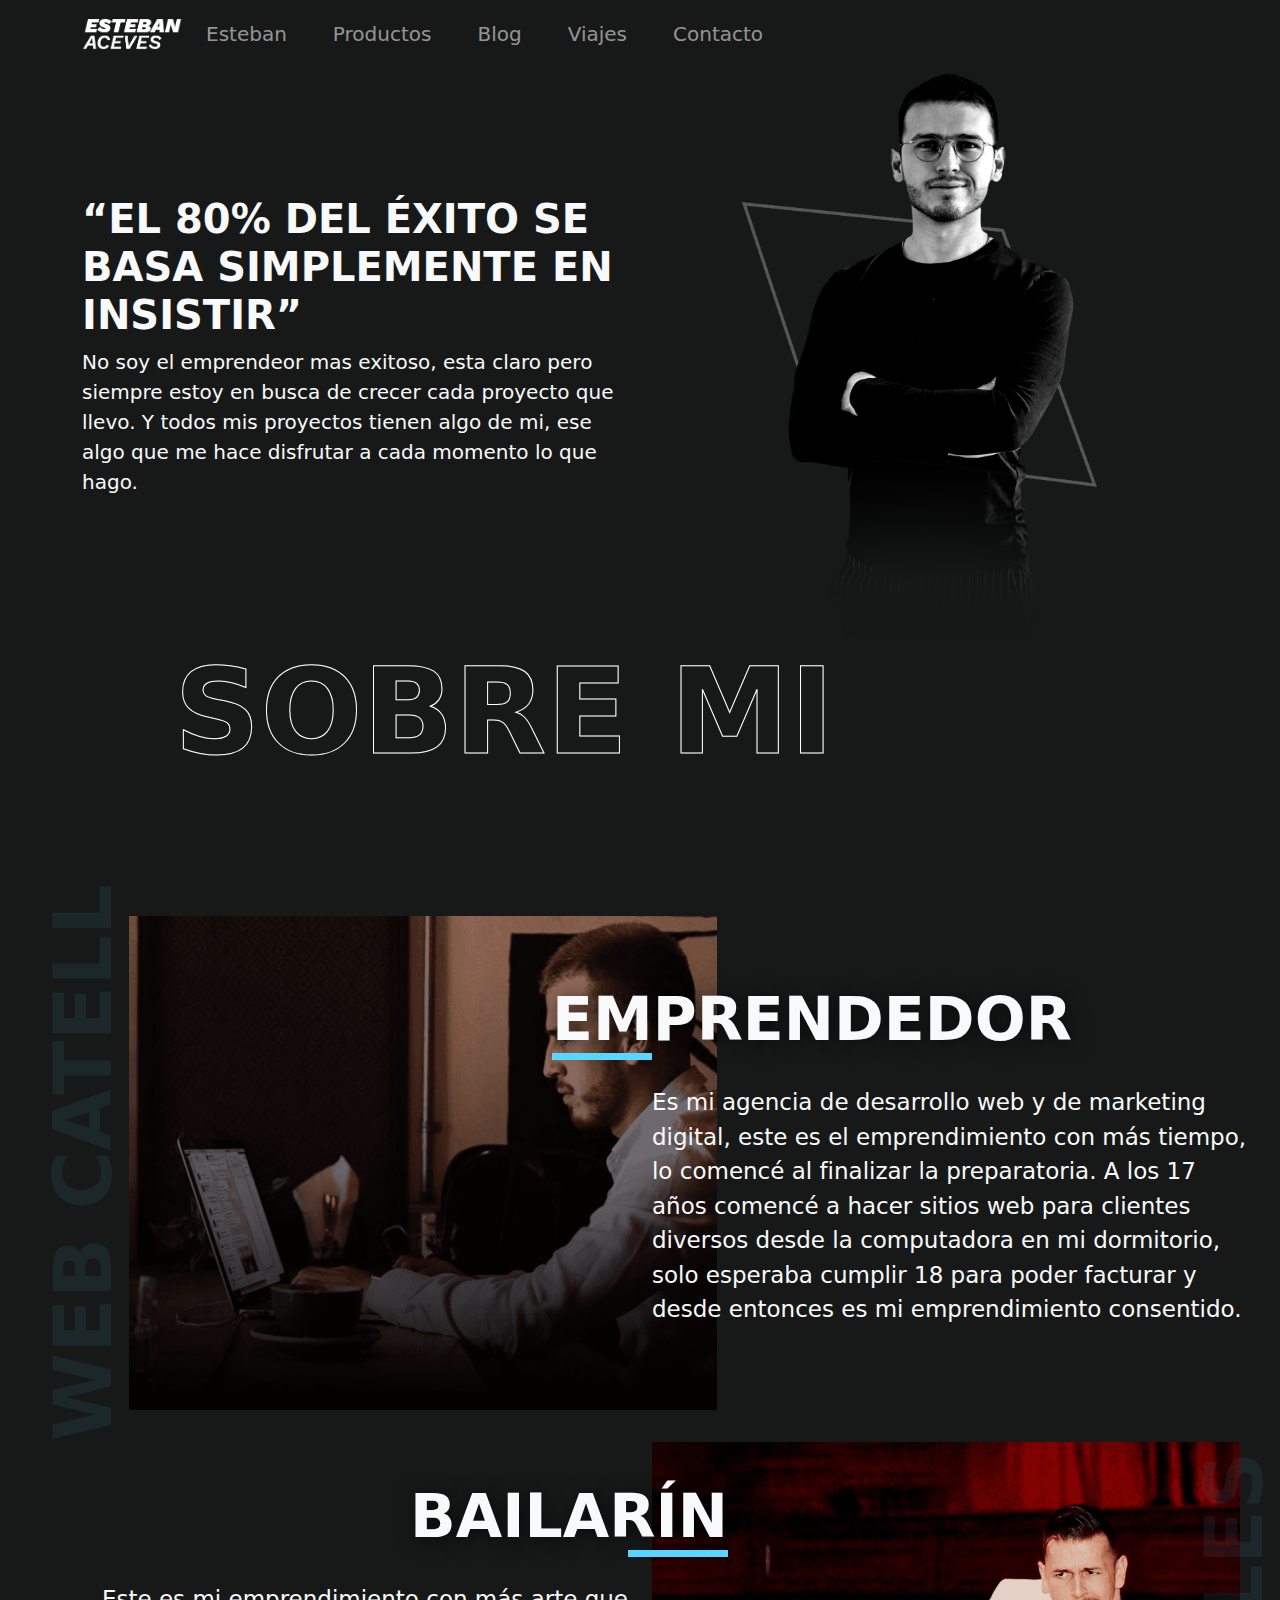
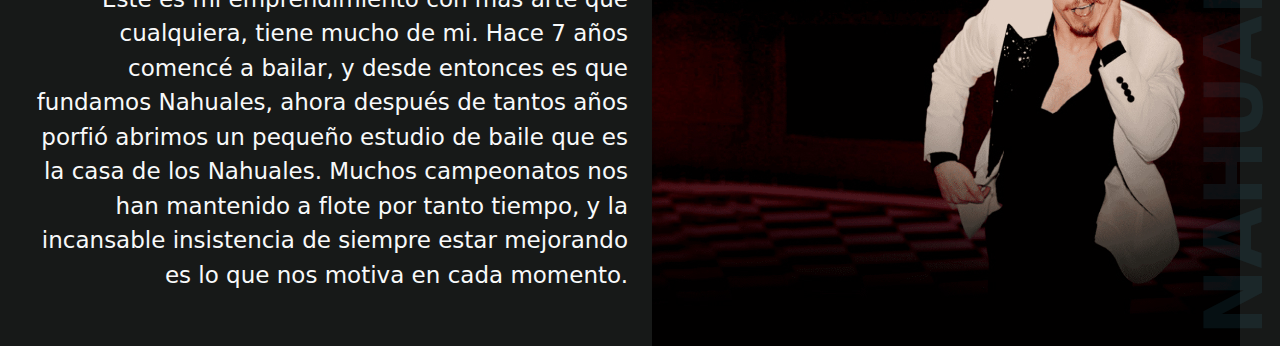
<file: esteban.html>
<!DOCTYPE html>
<html lang="es">
<head>
    <meta charset="UTF-8">
    <meta http-equiv="X-UA-Compatible" content="IE=edge">
    <meta name="viewport" content="width=device-width, initial-scale=1.0">
    <link rel="stylesheet" href="assets/css/normalize.css" />
    <link rel="stylesheet" href="https://pro.fontawesome.com/releases/v5.10.0/css/all.css" integrity="sha384-AYmEC3Yw5cVb3ZcuHtOA93w35dYTsvhLPVnYs9eStHfGJvOvKxVfELGroGkvsg+p" crossorigin="anonymous"/>
    <link href="https://cdn.jsdelivr.net/npm/bootstrap@5.1.0/dist/css/bootstrap.min.css" rel="stylesheet"/>
    <link rel="stylesheet" href="assets/css/style.css">
    <title>Esteban</title>
</head>
<body>
  <header class="container-fluid header">
    <nav class="navbar navbar-expand-lg navbar-dark">
      <div class="container fs-5">
        <a class="navbar-brand logo" href="index.html">
          <img src="assets/img/logo.png" alt="Esteban Aceves - Home">
        </a>
        <button class="navbar-toggler" type="button" data-bs-toggle="collapse" data-bs-target="#navbarNav" aria-controls="navbarNav" aria-expanded="false" aria-label="Toggle navigation">
          <span class="navbar-toggler-icon"></span>
        </button>
        <div class="collapse navbar-collapse" id="navbarNav">
          <ul class="navbar-nav">
            <li class="nav-item">
              <a class="nav-link" aria-current="page" href="esteban.html">Esteban</a>
            </li>
            <li class="nav-item">
              <a class="nav-link" href="#">Productos</a>
            </li>
            <li class="nav-item">
              <a class="nav-link" href="#">Blog</a>
            </li>
            <li class="nav-item">
              <a class="nav-link" href="#">Viajes</a>
            </li>
            <li class="nav-item">
              <a class="nav-link" href="#">Contacto</a>
            </li>
          </ul>
        </div>
      </div>
    </nav>
  </header>

  <section>
    <div class="container">
      <div class="row align-items-center text-light">
        <div class="col-lg-6">
          <h2 class="fs-1 fw-bolder">“EL 80% DEL ÉXITO SE BASA SIMPLEMENTE EN INSISTIR” </h2>
          <p class="fs-5">No soy el emprendeor mas exitoso, esta claro pero siempre estoy en busca de crecer cada proyecto que llevo. Y todos mis proyectos tienen algo de mi, ese algo que me hace disfrutar a cada momento lo que hago.</p>
        </div>
        <div class="img-esteban col-lg">
          <img src="assets/img/esteban-section.png" alt="Esteban Aceves">
        </div>
      </div>
    </div>
  </section>

  <section class="emprendedor-container container-fluid">
    <div class="container-fluid text-light">
      <h2 class="fw-bolder text-uppercase emprendeor-title">Sobre mi</h2>
      <div class="row align-items-center text-center text-lg-start">
        <div class="col-lg-1">
          <a href="https://www.webcastell.com.mx/" target="_blank" class="text-uppercase nav-link empresa-link">Web Catell</a>
        </div>
          <div class="col-lg-5 text-lg-end img-viajes">
            <img src="assets/img/emprendedor.jpg" alt="Esteban Emprendedor - Web Castell">
          </div>
          <div class="col-lg-6 text-emprendedor">
            <h3 class="text-uppercase title-emprendedor">Emprendedor</h3>
            <p>Es mi agencia de desarrollo web y de marketing digital, este es el emprendimiento con más tiempo, lo comencé al finalizar la preparatoria. A los 17 años comencé a hacer sitios web para clientes diversos desde la computadora en mi dormitorio, solo esperaba cumplir 18 para poder facturar y desde entonces es mi emprendimiento consentido.</p>
        </div>
      </div>  
    </div>
  </section>

  <section class="container-bailarin container-fluid">
    <div class="container-fluid text-light">
      <div class="row align-items-center text-center">
        <div class="col-lg-1 order-lg-3">
          <a href="https://www.nahuales.com.mx/" target="_blank" class="text-uppercase nav-link empresa-link-2">Nahuales</a>
        </div>
        <div class="col-lg-5 img-bailarin order-lg-2">
          <img src="assets/img/bailarin.jpg" alt="Esteban Bailarin - Nahuales">
        </div>
        <div class="col-lg-6 order-lg-1 text-lg-end texts-bailarin">
          <h3 class="text-uppercase title-bailarin">Bailarín</span></h3>
          <p>Este es mi emprendimiento con más arte que cualquiera, tiene mucho de mi. Hace 7 años comencé a bailar, y desde entonces es que fundamos Nahuales, ahora después de tantos años porfió abrimos un pequeño estudio de baile que es la casa de los Nahuales. Muchos campeonatos nos han mantenido a flote por tanto tiempo, y la incansable insistencia de siempre estar mejorando es lo que nos motiva en cada momento.</p>
        </div>
      </div>
    </div>
  </section>
</body>
</html>
</file>
<file: assets/css/style.css>
@import url("https://fonts.googleapis.com/css?family=Poppins:700");
body {
  background-color: #171918;
}

.img-esteban img {
  width: 100%;
}

.emprendeor-title {
  -webkit-text-stroke: 2px;
  -webkit-text-stroke-color: #fff;
  -webkit-text-stroke-width: 1px;
  color: transparent;
  font-size: 120px;
  margin-left: 150px;
  margin-bottom: 100px;
}

.empresa-link, .empresa-link-2 {
  font-weight: 900;
  -webkit-writing-mode: vertical-rl;
      -ms-writing-mode: tb-rl;
          writing-mode: vertical-rl;
  -webkit-transform: rotate(180deg);
          transform: rotate(180deg);
  font-size: 80px;
  color: rgba(87, 216, 255, 0.075);
}

.title-emprendedor, .title-bailarin {
  font-weight: 900;
  font-size: 60px;
  margin-bottom: 30px;
  text-shadow: 2px 2px 20px rgba(0, 0, 0, 0.657);
  position: relative;
}

.title-emprendedor {
  margin-left: -100px;
}

.title-emprendedor::after {
  position: absolute;
  content: "";
  bottom: -5px;
  left: 0;
  width: 100px;
  height: 7px;
  background-color: #57d7ff;
}

.title-bailarin {
  margin-right: -100px;
}

.title-bailarin::after {
  position: absolute;
  content: "";
  bottom: -5px;
  right: 0;
  width: 100px;
  height: 7px;
  background-color: #57d7ff;
}

@media screen and (min-width: 992px) and (max-width: 1400px) {
  .designer div h2,
  .dancer div h2,
  .entrepreneur div h2,
  .traveler div h2 {
    left: 350px !important;
  }
}

@media screen and (min-width: 1200px) and (max-width: 1400px) {
  .container-blog p {
    margin-right: -30px !important;
  }
  .btn-blog {
    -webkit-transform: translate(-78%, 0) !important;
            transform: translate(-78%, 0) !important;
  }
}

@media screen and (min-width: 992px) and (max-width: 1200px) {
  .container-blog p {
    margin-right: 0 !important;
  }
  .btn-blog {
    -webkit-transform: translate(-100%, 0) !important;
            transform: translate(-100%, 0) !important;
  }
}

@media screen and (min-width: 768px) and (max-width: 1200px) {
  .esteban-img img {
    max-width: 450px;
  }
}

@media screen and (min-width: 768px) and (max-width: 992px) {
  .designer div h2,
  .dancer div h2,
  .entrepreneur div h2,
  .traveler div h2 {
    left: 130px !important;
  }
  .designer div:nth-child(2) {
    background-size: 410px !important;
  }
  .about {
    height: 500px;
  }
  .about .designer div {
    height: 445px;
    left: -20px;
  }
  .about .designer div h2 {
    line-height: 310px;
  }
  .about .dancer div h2 {
    line-height: 440px;
  }
  .about .entrepreneur div h2 {
    line-height: 565px;
  }
  .about .traveler div h2 {
    line-height: 690px;
  }
  .img-viajes img, .img-blog img {
    width: 50% !important;
  }
  .social-media a {
    font-size: 25px !important;
  }
  .contacto-container .logo {
    width: 150px !important;
    height: 70px !important;
  }
}

@media screen and (min-width: 320px) and (max-width: 992px) {
  .viajes-title, .blog-title {
    -webkit-writing-mode: horizontal-tb !important;
        -ms-writing-mode: lr-tb !important;
            writing-mode: horizontal-tb !important;
    -webkit-transform: rotate(0deg) !important;
            transform: rotate(0deg) !important;
  }
  .viaje-text::after, .blog-text::after, .blob-viajes, .heart-blog {
    display: none;
  }
  .viaje-text {
    margin-left: 0 !important;
  }
  .btn-viajes {
    -webkit-transform: translate(-50%, 0);
            transform: translate(-50%, 0);
  }
  .btn-blog {
    -webkit-transform: translate(-50%, 0) !important;
            transform: translate(-50%, 0) !important;
  }
  .blog-text, .viaje-text {
    margin-top: -90px !important;
  }
  .container-blog p {
    margin-right: 0 !important;
  }
  .blog-text {
    margin-right: 0 !important;
    margin-left: 0 !important;
    margin-bottom: 15px;
  }
  .tienda .tienda-text {
    width: 90% !important;
  }
}

@media screen and (min-width: 320px) and (max-width: 768px) {
  .estebanAceves .title-container .title {
    width: 80% !important;
  }
  .texts-esteban p {
    text-align: center;
  }
  .designer div h2,
  .dancer div h2,
  .entrepreneur div h2,
  .traveler div h2 {
    left: 220px !important;
  }
}

@media screen and (min-width: 320px) and (max-width: 640px) {
  .estebanAceves .title-container {
    margin-left: 20px !important;
  }
  .designer div h2,
  .dancer div h2,
  .entrepreneur div h2,
  .traveler div h2 {
    left: 85px !important;
    font-size: 35px !important;
  }
  .designer div:nth-child(2) {
    background-size: 350px !important;
  }
  .about-container .about .designer div {
    width: 100% !important;
  }
  .about-container .about .designer div h2 {
    line-height: 500px !important;
  }
  .about-container .about .dancer div h2 {
    line-height: 580px !important;
  }
  .about-container .entrepreneur div h2 {
    line-height: 660px !important;
  }
  .about-container .traveler div h2 {
    line-height: 740px !important;
  }
  .tienda h2, .viajes-title, .blog-title {
    font-size: 70px !important;
  }
  .viaje-text, .blog-text {
    font-size: 35px !important;
  }
  .img-viajes img, .img-blog img {
    width: 80% !important;
  }
  .viajes-container {
    padding-top: 0 !important;
  }
  .tienda h2 {
    margin-top: -40px !important;
  }
}

p {
  font-size: 23px;
  font-weight: 100;
}

.header {
  background-color: #171918;
}

.header .logo img {
  width: 100px;
}

.navbar-nav {
  width: 100%;
}

.container-nav {
  width: 50%;
  margin-left: auto;
  margin-right: auto;
}

.nav-item {
  margin-right: 30px;
}

.estebanAceves::before {
  content: "";
  width: 100%;
  height: 85vh;
  position: absolute;
  top: 0;
  right: 0;
  background: -webkit-gradient(linear, left top, left bottom, from(rgba(22, 24, 23, 0)), to(#161817));
  background: linear-gradient(rgba(22, 24, 23, 0), #161817);
}

.estebanAceves {
  position: relative;
  background: #171918 url(../img/fondo.png) no-repeat center;
}

.estebanAceves .esteban-img img {
  margin-top: 50px;
  width: 500px !important;
}

.estebanAceves .hi {
  font-size: 50px;
  font-weight: 900;
  -webkit-writing-mode: vertical-lr;
      -ms-writing-mode: tb-lr;
          writing-mode: vertical-lr;
  text-transform: uppercase;
  position: relative;
  margin-right: 10px;
}

.estebanAceves .hi::after {
  position: absolute;
  content: "";
  bottom: 35px;
  right: 20px;
  width: 80px;
  height: 7px;
  background-color: #57D7FF;
  -webkit-transform: rotate(90deg);
          transform: rotate(90deg);
}

.estebanAceves .title-container {
  margin-left: 105px;
}

.estebanAceves .title-container .title {
  font-size: 0;
  width: 60%;
}

.about-container {
  background-color: #171918;
}

.about-container .about {
  position: relative;
  height: 600px;
}

.about-container .about .designer div {
  position: absolute;
  top: 0;
  left: 0;
  width: 90%;
  height: 600px;
}

.about-container .about .designer div:nth-child(2) {
  background: url(../img/esteban-about.png);
  background-size: 500px;
  background-repeat: no-repeat;
  background-position: right;
  z-index: 1;
}

.about-container .about .designer div h2,
.about-container .about .dancer div h2,
.about-container .about .entrepreneur div h2,
.about-container .about .traveler div h2 {
  position: absolute;
  left: 800px;
  font-size: 70px;
  font-weight: 900;
  text-transform: uppercase;
  cursor: default;
  white-space: nowrap;
}

.about-container .about .designer div h2 {
  color: #fff;
  line-height: 470px;
  -webkit-animation: animate 10s linear infinite;
          animation: animate 10s linear infinite;
}

.about-container .about .designer div:nth-child(2) h2,
.about-container .about .entrepreneur div:nth-child(2) h2 {
  -webkit-text-stroke-color: #fff;
  -webkit-text-stroke-width: 1px;
  color: transparent;
  z-index: 5;
}

.about-container .about .dancer div h2 {
  -webkit-animation: animate 14s linear infinite;
          animation: animate 14s linear infinite;
  color: #57d7ff;
  line-height: 605px;
}

.about-container .about .dancer div:nth-child(2) h2,
.about-container .about .traveler div:nth-child(2) h2 {
  -webkit-text-stroke: 2px;
  -webkit-text-stroke-color: #57d7ff;
  -webkit-text-stroke-width: 1px;
  color: transparent;
  z-index: 5;
}

.about-container .about .entrepreneur div h2 {
  color: #fff;
  -webkit-animation: animate 8s linear infinite;
          animation: animate 8s linear infinite;
  line-height: 740px;
}

.about-container .about .traveler div h2 {
  color: #57d7ff;
  line-height: 880px;
  -webkit-animation: animate 10s linear infinite;
          animation: animate 10s linear infinite;
}

@-webkit-keyframes animate {
  0% {
    -webkit-transform: translateX(0);
            transform: translateX(0);
  }
  50% {
    -webkit-transform: translateX(-50%);
            transform: translateX(-50%);
  }
}

@keyframes animate {
  0% {
    -webkit-transform: translateX(0);
            transform: translateX(0);
  }
  50% {
    -webkit-transform: translateX(-50%);
            transform: translateX(-50%);
  }
}

.viajes-container {
  background-color: #171918;
  padding-top: 50px;
  padding-bottom: 50px;
}

.viajes-container .viajes-title {
  font-weight: 900;
  -webkit-writing-mode: vertical-rl;
      -ms-writing-mode: tb-rl;
          writing-mode: vertical-rl;
  -webkit-transform: rotate(180deg);
          transform: rotate(180deg);
  font-size: 120px;
  color: rgba(87, 216, 255, 0.075);
  margin-left: 0;
}

.viajes-container .viaje-text {
  margin-top: -45px;
  font-weight: 900;
  font-size: 60px;
  margin-left: -100px;
  text-shadow: 2px 2px 20px rgba(0, 0, 0, 0.657);
}

.viajes-container .viaje-text span {
  -webkit-text-stroke-width: 1px;
  -webkit-text-fill-color: transparent;
}

.viajes-container .viaje-text p {
  position: relative;
  z-index: 5;
}

.viajes-container .viaje-text::after {
  position: absolute;
  content: "";
  bottom: -5px;
  left: 0;
  width: 100px;
  height: 7px;
  background-color: #57d7ff;
}

.viajes-container .blob-viajes {
  position: absolute;
  right: 150px;
  fill: rgba(87, 216, 255, 0.212);
  width: 17vmax;
  z-index: 1;
  -webkit-animation: move-viajes 15s ease-in-out infinite;
          animation: move-viajes 15s ease-in-out infinite;
  -webkit-transform-origin: 50% 40%;
          transform-origin: 50% 40%;
}

@-webkit-keyframes move-viajes {
  0% {
    -webkit-transform: scale(1) translate(10px, -130px);
            transform: scale(1) translate(10px, -130px);
  }
  38% {
    -webkit-transform: scale(0.8, 1) translate(50px, -110px) rotate(160deg);
            transform: scale(0.8, 1) translate(50px, -110px) rotate(160deg);
  }
  40% {
    -webkit-transform: scale(0.8, 1) translate(50px, -110px) rotate(160deg);
            transform: scale(0.8, 1) translate(50px, -110px) rotate(160deg);
  }
  78% {
    -webkit-transform: scale(1.2) translate(50px, -150px) rotate(-20deg);
            transform: scale(1.2) translate(50px, -150px) rotate(-20deg);
  }
  80% {
    -webkit-transform: scale(1.2) translate(50px, -150px) rotate(-20deg);
            transform: scale(1.2) translate(50px, -150px) rotate(-20deg);
  }
  100% {
    -webkit-transform: scale(1) translate(10px, -130px);
            transform: scale(1) translate(10px, -130px);
  }
}

@keyframes move-viajes {
  0% {
    -webkit-transform: scale(1) translate(10px, -130px);
            transform: scale(1) translate(10px, -130px);
  }
  38% {
    -webkit-transform: scale(0.8, 1) translate(50px, -110px) rotate(160deg);
            transform: scale(0.8, 1) translate(50px, -110px) rotate(160deg);
  }
  40% {
    -webkit-transform: scale(0.8, 1) translate(50px, -110px) rotate(160deg);
            transform: scale(0.8, 1) translate(50px, -110px) rotate(160deg);
  }
  78% {
    -webkit-transform: scale(1.2) translate(50px, -150px) rotate(-20deg);
            transform: scale(1.2) translate(50px, -150px) rotate(-20deg);
  }
  80% {
    -webkit-transform: scale(1.2) translate(50px, -150px) rotate(-20deg);
            transform: scale(1.2) translate(50px, -150px) rotate(-20deg);
  }
  100% {
    -webkit-transform: scale(1) translate(10px, -130px);
            transform: scale(1) translate(10px, -130px);
  }
}

.container-blog {
  background-color: #171918;
  padding-top: 50px;
  padding-bottom: 150px;
}

.container-blog .blog-title {
  font-weight: 900;
  -webkit-writing-mode: vertical-rl;
      -ms-writing-mode: tb-rl;
          writing-mode: vertical-rl;
  -webkit-transform: rotate(180deg);
          transform: rotate(180deg);
  font-size: 120px;
  color: rgba(87, 216, 255, 0.075);
  margin-left: 0;
  position: relative;
}

.container-blog .blog-text {
  font-weight: 900;
  font-size: 60px;
  margin-left: -100px;
  text-shadow: 2px 2px 20px rgba(0, 0, 0, 0.657);
  margin-right: -150px;
  margin-top: -45px;
}

.container-blog .blog-text span {
  -webkit-text-stroke-width: 1px;
  -webkit-text-fill-color: transparent;
}

.container-blog .blog-text::after {
  position: absolute;
  content: "";
  bottom: -5px;
  right: 0;
  width: 100px;
  height: 7px;
  background-color: #57d7ff;
}

.container-blog .texts-blog {
  position: relative;
}

.container-blog .heart-wrap-blog {
  position: absolute;
  top: 0;
  left: 0;
  width: 20%;
}

.container-blog p {
  margin-right: -55px;
}

.container-blog .heart-blog {
  height: 830px;
  pointer-events: none;
  -webkit-transform: translate3d(-25%, 0, 0);
          transform: translate3d(-25%, 0, 0);
  width: 700px;
}

.container-blog .btn-blog {
  -webkit-transform: translate(-59%, 0);
          transform: translate(-59%, 0);
}

.tienda {
  width: 100%;
  height: 600px;
  background: #171918 url(../img/fondo-tienda.png) no-repeat center center/cover;
  color: #fff;
}

.tienda h2 {
  margin-top: -70px;
  text-transform: uppercase;
  font-size: 120px;
  font-weight: 900;
  -webkit-text-stroke-width: 1px;
  -webkit-text-fill-color: transparent;
}

.tienda .tienda-text {
  margin-top: 80px;
  width: 40%;
  text-align: center;
}

.tienda .tienda-text .btn-tienda {
  width: 200px;
  -webkit-transform: translate(-50%, 0);
          transform: translate(-50%, 0);
}

.tienda .tienda-text .btn-tienda svg,
.tienda .tienda-text .btn-tienda svg rect {
  width: 200px;
}

.tienda .tienda-text .btn-tienda:hover svg rect {
  stroke-dasharray: 100, 410;
}

.contacto-container {
  background-color: #171918;
  padding-top: 40px;
  padding-bottom: 20px;
}

.contacto-container .logo {
  width: 200px;
  height: 100px;
}

.contacto-container .social-media a {
  text-decoration: none;
  color: #fff;
  font-size: 30px;
  margin-left: 10px;
}

.contacto-container .copy {
  margin-top: 30px;
}

.contacto-container .copy .webcastell {
  text-decoration: none;
  color: #57d8ffcb;
  font-weight: 500;
}

.btn-general {
  width: 130px;
  height: 40px;
  text-align: center;
  line-height: 37px;
  font-size: 20px;
  letter-spacing: 2px;
  color: #fff;
  text-decoration: none;
  position: absolute;
}

.btn-general:hover {
  color: #57d7ff;
}

.btn-general svg,
.btn-general svg rect {
  position: absolute;
  top: 0;
  left: 0;
  width: 100%;
  height: 100%;
  fill: transparent;
}

.btn-general svg rect {
  stroke: #57d7ff;
  stroke-width: 4;
  -webkit-transition: 0.5s;
  transition: 0.5s;
  stroke-dasharray: 500, 500;
  stroke-dashoffset: 0;
}

.btn-general:hover svg rect {
  stroke-dasharray: 100, 305;
  stroke-dashoffset: 220;
  stroke: #fff;
}
/*# sourceMappingURL=style.css.map */
</file>
